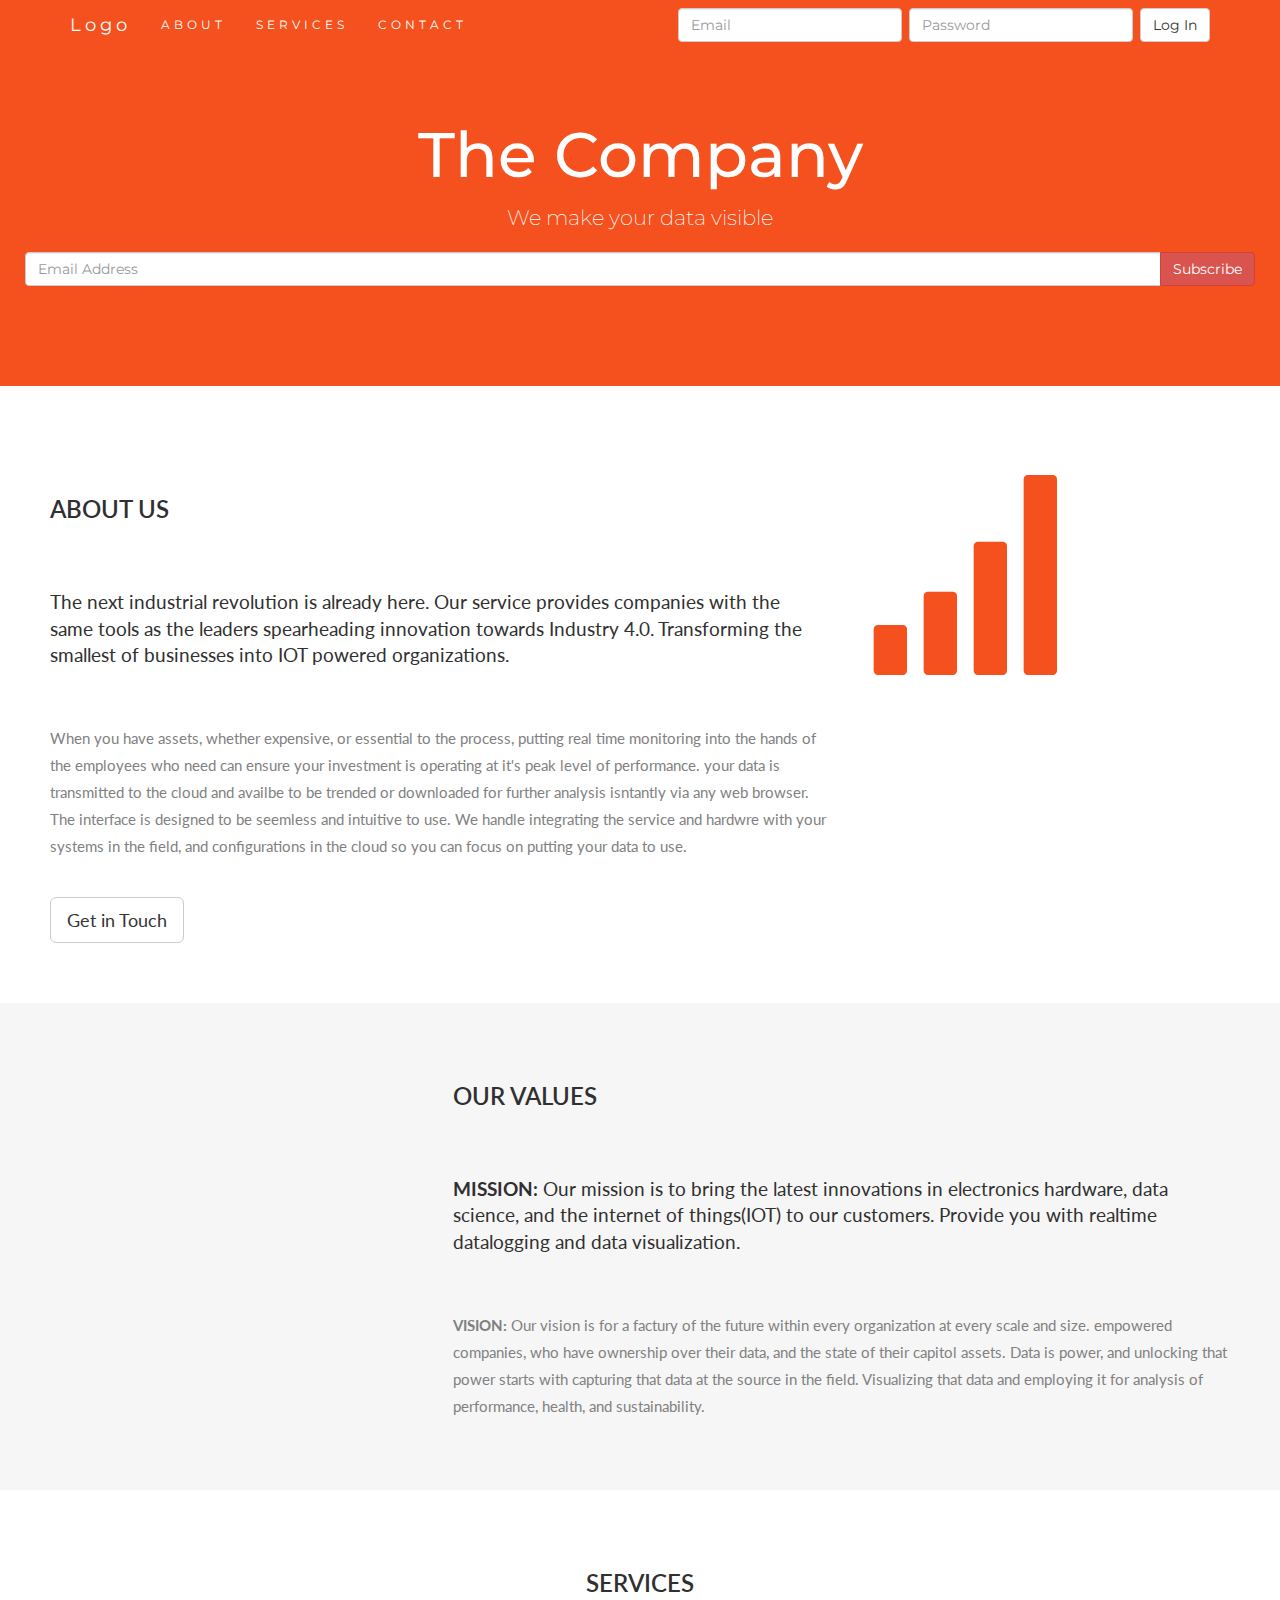
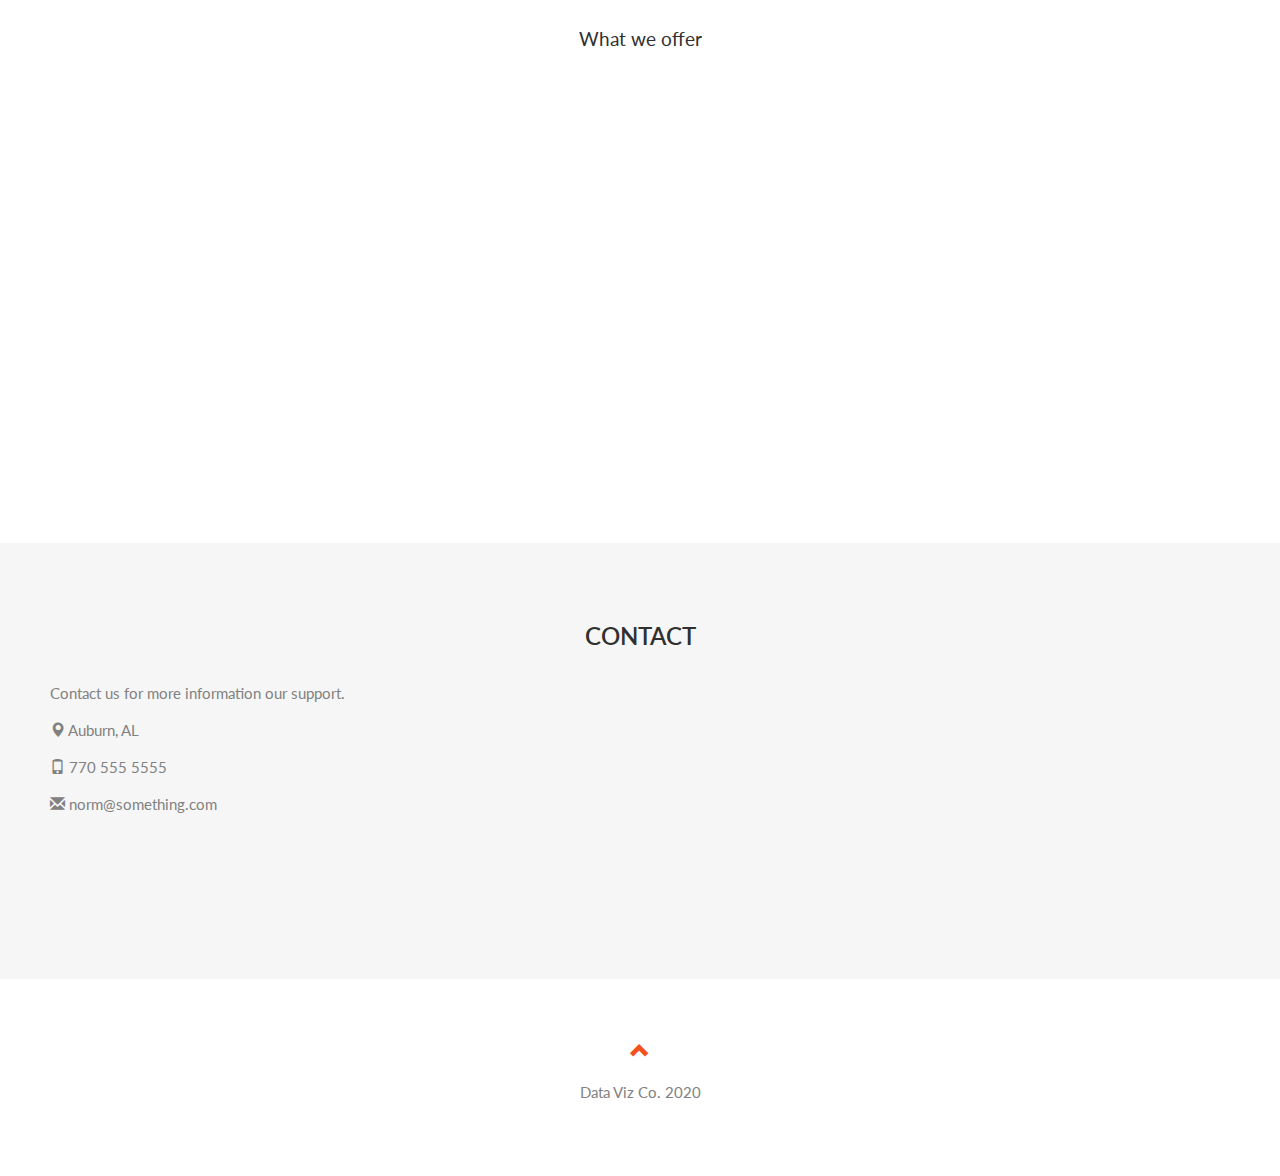
<file: index.html>
<!DOCTYPE html>
<html lang="en">
<head>
  <!-- Home Page Template -->
  <title>Data Viz Home</title>
  <meta charset="utf-8">
  <meta name="viewport" content="width=device-width, initial-scale=1">
  <link rel="icon" href="favicon.ico">
  <link rel="stylesheet" href="https://maxcdn.bootstrapcdn.com/bootstrap/3.4.1/css/bootstrap.min.css">
  <link href="https://fonts.googleapis.com/css?family=Montserrat" rel="stylesheet" type="text/css">
  <link href="https://fonts.googleapis.com/css?family=Lato" rel="stylesheet" type="text/css">
  <script src="https://ajax.googleapis.com/ajax/libs/jquery/3.4.1/jquery.min.js"></script>
  <script src="https://maxcdn.bootstrapcdn.com/bootstrap/3.4.1/js/bootstrap.min.js"></script>
  <link rel="stylesheet" type="text/css" href="index.css">
</head>
<body id="myPage" data-spy="scroll" data-target=".navbar" data-offset="60">

<nav class="navbar navbar-default navbar-fixed-top">
  <div class="container">
    <div class="navbar-header">
      <button type="button" class="navbar-toggle" data-toggle="collapse" data-target="#myNavbar">
        <span class="icon-bar"></span>
        <span class="icon-bar"></span>
        <span class="icon-bar"></span>                        
      </button>
      <a class="navbar-brand" href="#myPage">Logo</a>
    </div>
    <div class="collapse navbar-collapse" id="myNavbar">
      <ul class="nav navbar-nav navbar-left">
        <li><a href="#about">ABOUT</a></li>
        <li><a href="#services">SERVICES</a></li>
        <li><a href="#contact">CONTACT</a></li>
      </ul>
      <form class="navbar-form navbar-right" action="/login">
        <div class="form-group">
          <input type="email" class="form-control" placeholder="Email" name="email">
          <input type="password" class="form-control" placeholder="Password" name="password">
        </div>
        <button type="submit" class="btn btn-default">Log In</button>
      </form>
    </div>
  </div>
</nav>

<div class="jumbotron text-center">
  <h1>The Company</h1> 
  <p>We make your data visible</p> 
  <form>
    <div class="input-group">
      <input type="email" class="form-control" size="50" placeholder="Email Address" required>
      <div class="input-group-btn">
        <button type="button" class="btn btn-danger">Subscribe</button>
      </div>
    </div>
  </form>
</div>

<!-- Container (About Section) -->
<div id="about" class="container-fluid">
  <div class="row">
    <div class="col-sm-8">
      <h2>About Us</h2><br>
      <h4>The next industrial revolution is already here. Our service provides companies with the same tools as the 
        leaders spearheading innovation towards Industry 4.0. Transforming the smallest of 
        businesses into IOT powered organizations.
      </h4><br>
      <p>When you have assets, whether expensive, or essential to the process, putting real time 
        monitoring into the hands of the employees who need can ensure your investment is operating 
        at it's peak level of performance. your data is transmitted to the cloud and availbe to 
        be trended or downloaded for further analysis isntantly via any web browser. The interface 
        is designed to be seemless and intuitive to use. We handle integrating the service and hardwre 
        with your systems in the field, and configurations in the cloud so you can focus on 
        putting your data to use.
      </p>
      <br><button class="btn btn-default btn-lg">Get in Touch</button>
    </div>
    <div class="col-sm-4">
      <span class="glyphicon glyphicon-signal logo"></span>
    </div>
  </div>
</div>

<div class="container-fluid bg-grey">
  <div class="row">
    <div class="col-sm-4">
      <span class="glyphicon glyphicon-globe logo slideanim"></span>
    </div>
    <div class="col-sm-8">
      <h2>Our Values</h2><br>
      <h4><strong>MISSION:</strong> Our mission is to bring the latest innovations in electronics hardware, 
        data science, and the internet of things(IOT) to our customers. Provide you with realtime 
        datalogging and data visualization.
      </h4><br>
      <p><strong>VISION:</strong> Our vision is for a factury of the future within every organization at every scale and size. empowered companies, who 
        have ownership over their data, and the state of their capitol assets. Data is power, and unlocking that power starts with capturing that data 
        at the source in the field. Visualizing that data and employing it for analysis of performance, health, and sustainability.      
      </p>
    </div>
  </div>
</div>

<!-- Container (Services Section) -->
<div id="services" class="container-fluid text-center">
  <h2>SERVICES</h2>
  <h4>What we offer</h4>
  <br>
  <div class="row slideanim">
    <div class="col-sm-4">
      <span class="glyphicon glyphicon-off logo-small"></span>
      <h4>CONTROL</h4>
      <p>Real ownership of assets..</p>
    </div>
    <div class="col-sm-4">
      <span class="glyphicon glyphicon-eye-open logo-small"></span>
      <h4>VISIBILITY</h4>
      <p>Data that tells a story..</p>
    </div>
    <div class="col-sm-4">
      <span class="glyphicon glyphicon-lock logo-small"></span>
      <h4>SECURTIY</h4>
      <p>Protected and secure service..</p>
    </div>
  </div>
  <br><br>
  <div class="row slideanim">
    <div class="col-sm-4">
      <span class="glyphicon glyphicon-retweet logo-small"></span>
      <h4>REAL-TIME</h4>
      <p>Data is always current and now..</p>
    </div>
    <div class="col-sm-4">
      <span class="glyphicon glyphicon-signal logo-small"></span>
      <h4>REMOTE ACCESS</h4>
      <p>Wireless logging from the field..</p>
    </div>
    <div class="col-sm-4">
      <span class="glyphicon glyphicon-wrench logo-small"></span>
      <h4 style="color:#303030;">PREVENTION</h4>
      <p>Preventitive maintaince..</p>
    </div>
  </div>
</div>

<!-- Container (Contact Section) -->
<div id="contact" class="container-fluid bg-grey">
  <h2 class="text-center">CONTACT</h2>
  <div class="row">
    <div class="col-sm-5">
      <p>Contact us for more information our support.</p>
      <p><span class="glyphicon glyphicon-map-marker"></span> Auburn, AL</p>
      <p><span class="glyphicon glyphicon-phone"></span> 770 555 5555</p>
      <p><span class="glyphicon glyphicon-envelope"></span> norm@something.com</p>
    </div>
    <div class="col-sm-7 slideanim">
      <div class="row">
        <div class="col-sm-6 form-group">
          <input class="form-control" id="name" name="name" placeholder="Name" type="text" required>
        </div>
        <div class="col-sm-6 form-group">
          <input class="form-control" id="email" name="email" placeholder="Email" type="email" required>
        </div>
      </div>
      <textarea class="form-control" id="comments" name="comments" placeholder="Comment & Company Name" rows="5"></textarea><br>
      <div class="row">
        <div class="col-sm-12 form-group">
          <button class="btn btn-default pull-right" type="submit">Send</button>
        </div>
      </div>
    </div>
  </div>
</div>

<footer class="container-fluid text-center">
  <a href="#myPage" title="To Top">
    <span class="glyphicon glyphicon-chevron-up"></span>
  </a>
  <p>Data Viz Co. 2020</p>
</footer>

<script>
$(document).ready(function(){
  // Add smooth scrolling to all links in navbar + footer link
  $(".navbar a, footer a[href='#myPage']").on('click', function(event) {
    // Make sure this.hash has a value before overriding default behavior
    if (this.hash !== "") {
      // Prevent default anchor click behavior
      event.preventDefault();

      // Store hash
      var hash = this.hash;

      // Using jQuery's animate() method to add smooth page scroll
      // The optional number (900) specifies the number of milliseconds it takes to scroll to the specified area
      $('html, body').animate({
        scrollTop: $(hash).offset().top
      }, 900, function(){
   
        // Add hash (#) to URL when done scrolling (default click behavior)
        window.location.hash = hash;
      });
    } // End if
  });
  
  $(window).scroll(function() {
    $(".slideanim").each(function(){
      var pos = $(this).offset().top;

      var winTop = $(window).scrollTop();
        if (pos < winTop + 600) {
          $(this).addClass("slide");
        }
    });
  });
})
</script>

</body>
</html>
</file>
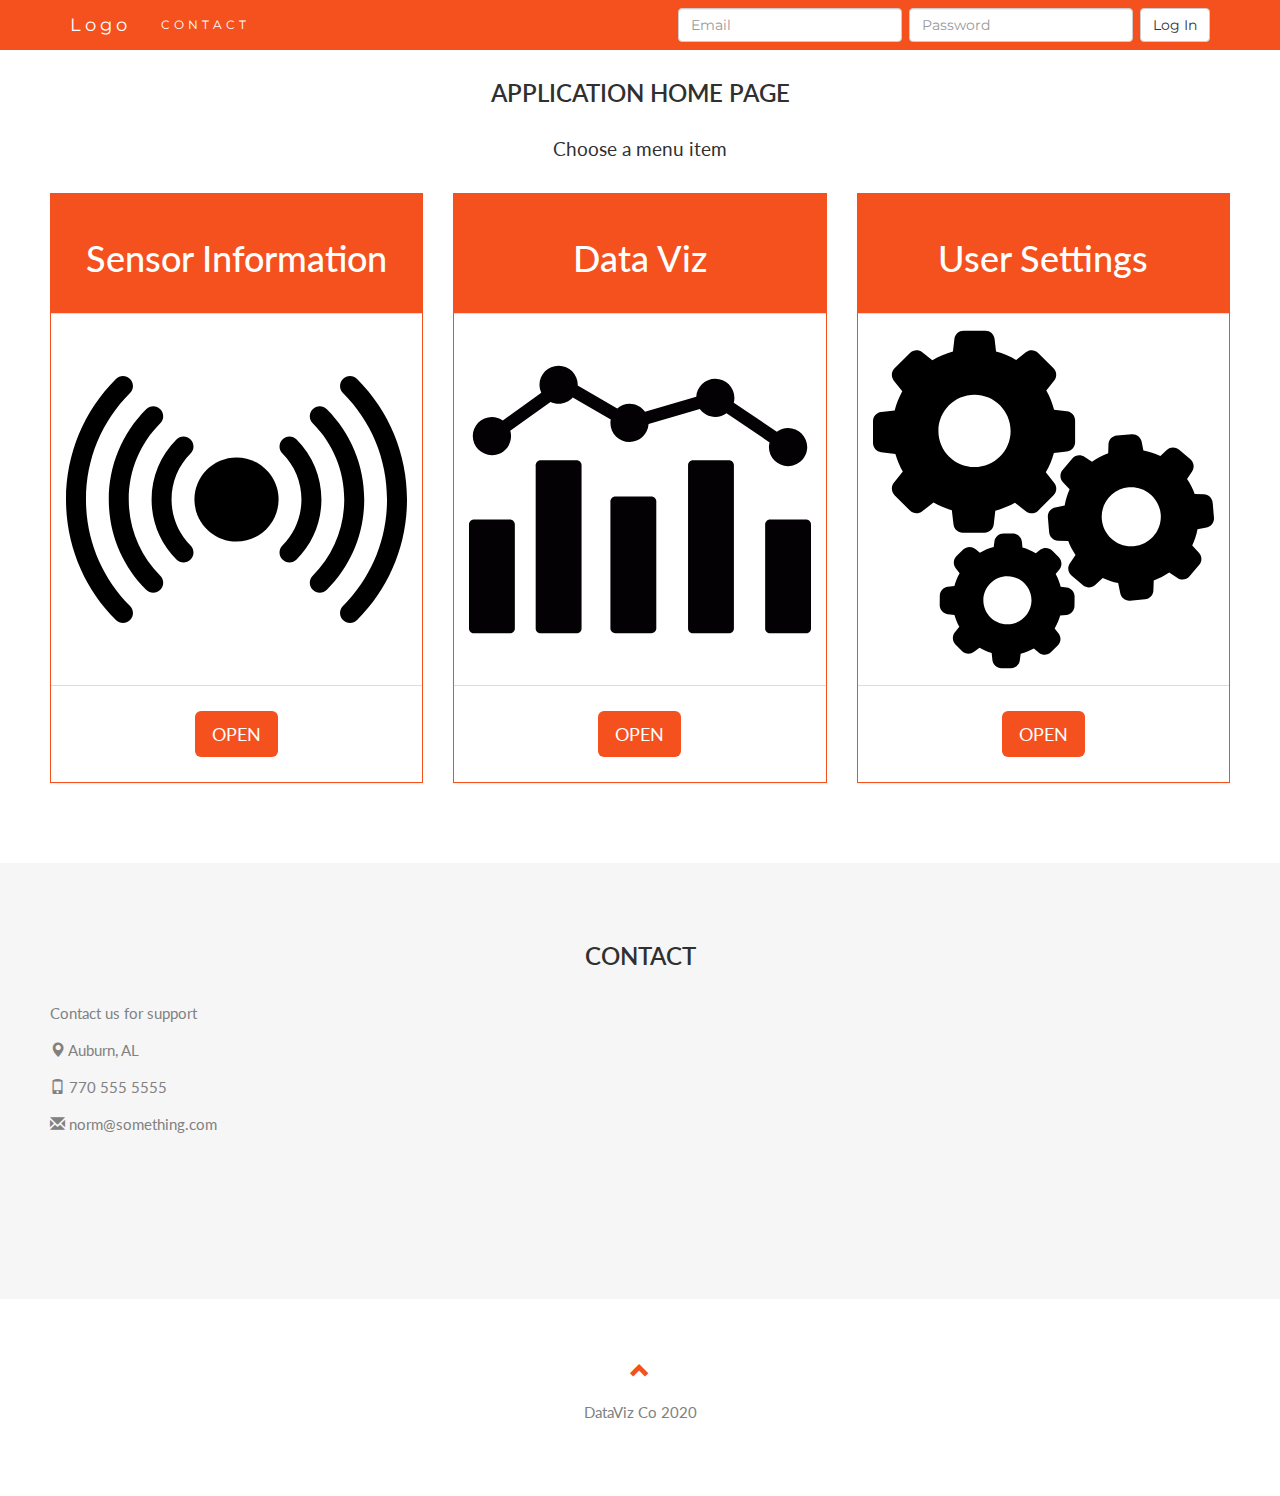
<file: appHome.html>
<!DOCTYPE html>
<html lang="en">
<head>
  <!-- Home Page Template -->
  <title>Data Viz Home</title>
  <meta charset="utf-8">
  <meta name="viewport" content="width=device-width, initial-scale=1">
  <link rel="icon" href="favicon.ico">
  <link rel="stylesheet" href="https://maxcdn.bootstrapcdn.com/bootstrap/3.4.1/css/bootstrap.min.css">
  <link href="https://fonts.googleapis.com/css?family=Montserrat" rel="stylesheet" type="text/css">
  <link href="https://fonts.googleapis.com/css?family=Lato" rel="stylesheet" type="text/css">
  <script src="https://ajax.googleapis.com/ajax/libs/jquery/3.4.1/jquery.min.js"></script>
  <script src="https://maxcdn.bootstrapcdn.com/bootstrap/3.4.1/js/bootstrap.min.js"></script>
  <link rel="stylesheet" type="text/css" href="styles/appHome.css">
</head>
<body id="myPage" data-spy="scroll" data-target=".navbar" data-offset="60">

<nav class="navbar navbar-default navbar-fixed-top">
  <div class="container">
    <div class="navbar-header">
      <button type="button" class="navbar-toggle" data-toggle="collapse" data-target="#myNavbar">
        <span class="icon-bar"></span>
        <span class="icon-bar"></span>
        <span class="icon-bar"></span>                        
      </button>
      <a class="navbar-brand" href="index.html">Logo</a>
    </div>
    <div class="collapse navbar-collapse" id="myNavbar">

      <ul class="nav navbar-nav navbar-left">
        <li><a href="#contact">CONTACT</a></li>
      </ul>
      <form class="navbar-form navbar-right" action="/login">
        <div class="form-group">
          <input type="email" class="form-control" placeholder="Email" name="email">
          <input type="password" class="form-control" placeholder="Password" name="password">
        </div>
        <button type="submit" class="btn btn-default">Log In</button>
      </form>
    </div>
  </div>
</nav>


<!-- Container (Menu Section) -->
<div id="pricing" class="container-fluid">
  <div class="text-center">
    <h2>Application Home Page</h2>
    <h4>Choose a menu item</h4>
  </div>
  <div class="row">
    <div class="col-sm-4 col-xs-12">
      <div class="panel panel-default text-center">
        <div class="panel-heading">
          <h1>Sensor Information</h1>
        </div>
        <div class="panel-body">
            <img src="media/sensorIcon.svg" class="img-responsive">
        </div>
        <div class="panel-footer">
          <button class="btn btn-lg" onclick="location.href='dataViz.html'">OPEN</button>
        </div>
      </div>      
    </div>

    <div class="col-sm-4 col-xs-12">
      <div class="panel panel-default text-center">
        <div class="panel-heading">
          <h1>Data Viz</h1>
        </div>
        <div class="panel-body">
          <img src="media/chartIcon.svg" class="img-responsive">
        </div>
        <div class="panel-footer">
          <button class="btn btn-lg" onclick="location.href='dataViz.html'">OPEN</button>
        </div>
      </div>      
    </div>

    <div class="col-sm-4 col-xs-12">
      <div class="panel panel-default text-center">
        <div class="panel-heading">
          <h1>User Settings</h1>
        </div>
        <div class="panel-body">
            <img src="media/settingIcon.svg" class="img-responsive">
        </div>
        <div class="panel-footer">
          <button class="btn btn-lg" onclick="location.href='dataViz.html'">OPEN</button>
        </div>
      </div>      
    </div>    
  </div>
</div>

<!-- Container (Contact Section) -->
<div id="contact" class="container-fluid bg-grey">
  <h2 class="text-center">CONTACT</h2>
  <div class="row">
    <div class="col-sm-5">
      <p>Contact us for support</p>
      <p><span class="glyphicon glyphicon-map-marker"></span> Auburn, AL</p>
      <p><span class="glyphicon glyphicon-phone"></span> 770 555 5555</p>
      <p><span class="glyphicon glyphicon-envelope"></span> norm@something.com</p>
    </div>
    <div class="col-sm-7 slideanim">
      <div class="row">
        <div class="col-sm-6 form-group">
          <input class="form-control" id="name" name="name" placeholder="Name" type="text" required>
        </div>
        <div class="col-sm-6 form-group">
          <input class="form-control" id="email" name="email" placeholder="Email" type="email" required>
        </div>
      </div>
      <textarea class="form-control" id="comments" name="comments" placeholder="Comment & Company Name" rows="5"></textarea><br>
      <div class="row">
        <div class="col-sm-12 form-group">
          <button class="btn btn-default pull-right" type="submit">Send</button>
        </div>
      </div>
    </div>
  </div>
</div>

<footer class="container-fluid text-center">
  <a href="#myPage" title="To Top">
    <span class="glyphicon glyphicon-chevron-up"></span>
  </a>
  <p>DataViz Co 2020</p>
</footer>

<script>
$(document).ready(function(){
  // Add smooth scrolling to all links in navbar + footer link
  $(".navbar a, footer a[href='#myPage']").on('click', function(event) {
    // Make sure this.hash has a value before overriding default behavior
    if (this.hash !== "") {
      // Prevent default anchor click behavior
      event.preventDefault();

      // Store hash
      var hash = this.hash;

      // Using jQuery's animate() method to add smooth page scroll
      // The optional number (900) specifies the number of milliseconds it takes to scroll to the specified area
      $('html, body').animate({
        scrollTop: $(hash).offset().top
      }, 900, function(){
   
        // Add hash (#) to URL when done scrolling (default click behavior)
        window.location.hash = hash;
      });
    } // End if
  });
  
  $(window).scroll(function() {
    $(".slideanim").each(function(){
      var pos = $(this).offset().top;

      var winTop = $(window).scrollTop();
        if (pos < winTop + 600) {
          $(this).addClass("slide");
        }
    });
  });
})
</script>

</body>
</html>
</file>
<file: index.css>
body {
    font: 400 15px Lato, sans-serif;
    line-height: 1.8;
    color: #818181;
  }
  h2 {
    font-size: 24px;
    text-transform: uppercase;
    color: #303030;
    font-weight: 600;
    margin-bottom: 30px;
  }
  h4 {
    font-size: 19px;
    line-height: 1.375em;
    color: #303030;
    font-weight: 400;
    margin-bottom: 30px;
  }  
  .jumbotron {
    background-color: #f4511e;
    color: #fff;
    padding: 100px 25px;
    font-family: Montserrat, sans-serif;
  }
  .container-fluid {
    padding: 60px 50px;
  }
  .bg-grey {
    background-color: #f6f6f6;
  }
  .logo-small {
    color: #f4511e;
    font-size: 50px;
  }
  .logo {
    color: #f4511e;
    font-size: 200px;
  }
  .thumbnail {
    padding: 0 0 15px 0;
    border: none;
    border-radius: 0;
  }
  .thumbnail img {
    width: 100%;
    height: 100%;
    margin-bottom: 10px;
  }
  .carousel-control.right, .carousel-control.left {
    background-image: none;
    color: #f4511e;
  }
  .carousel-indicators li {
    border-color: #f4511e;
  }
  .carousel-indicators li.active {
    background-color: #f4511e;
  }
  .item h4 {
    font-size: 19px;
    line-height: 1.375em;
    font-weight: 400;
    font-style: italic;
    margin: 70px 0;
  }
  .item span {
    font-style: normal;
  }
  .panel {
    border: 1px solid #f4511e; 
    border-radius:0 !important;
    transition: box-shadow 0.5s;
  }
  .panel:hover {
    box-shadow: 5px 0px 40px rgba(0,0,0, .2);
  }
  .panel-footer .btn:hover {
    border: 1px solid #f4511e;
    background-color: #fff !important;
    color: #f4511e;
  }
  .panel-heading {
    color: #fff !important;
    background-color: #f4511e !important;
    padding: 25px;
    border-bottom: 1px solid transparent;
    border-top-left-radius: 0px;
    border-top-right-radius: 0px;
    border-bottom-left-radius: 0px;
    border-bottom-right-radius: 0px;
  }
  .panel-footer {
    background-color: white !important;
  }
  .panel-footer h3 {
    font-size: 32px;
  }
  .panel-footer h4 {
    color: #aaa;
    font-size: 14px;
  }
  .panel-footer .btn {
    margin: 15px 0;
    background-color: #f4511e;
    color: #fff;
  }
  .navbar {
    margin-bottom: 0;
    background-color: #f4511e;
    z-index: 9999;
    border: 0;
    font-size: 12px !important;
    line-height: 1.42857143 !important;
    letter-spacing: 4px;
    border-radius: 0;
    font-family: Montserrat, sans-serif;
  }
  .navbar li a, .navbar .navbar-brand {
    color: #fff !important;
  }
  .navbar-nav li a:hover, .navbar-nav li.active a {
    color: #f4511e !important;
    background-color: #fff !important;
  }
  .navbar-default .navbar-toggle {
    border-color: transparent;
    color: #fff !important;
  }
  footer .glyphicon {
    font-size: 20px;
    margin-bottom: 20px;
    color: #f4511e;
  }
  .slideanim {visibility:hidden;}
  .slide {
    animation-name: slide;
    -webkit-animation-name: slide;
    animation-duration: 1s;
    -webkit-animation-duration: 1s;
    visibility: visible;
  }
  @keyframes slide {
    0% {
      opacity: 0;
      transform: translateY(70%);
    } 
    100% {
      opacity: 1;
      transform: translateY(0%);
    }
  }
  @-webkit-keyframes slide {
    0% {
      opacity: 0;
      -webkit-transform: translateY(70%);
    } 
    100% {
      opacity: 1;
      -webkit-transform: translateY(0%);
    }
  }
  @media screen and (max-width: 768px) {
    .col-sm-4 {
      text-align: center;
      margin: 25px 0;
    }
    .btn-lg {
      width: 100%;
      margin-bottom: 35px;
    }
  }
  @media screen and (max-width: 480px) {
    .logo {
      font-size: 150px;
    }
  }
</file>
<file: styles/appHome.css>
body {
    font: 400 15px Lato, sans-serif;
    line-height: 1.8;
    color: #818181;
  }
  h2 {
    font-size: 24px;
    text-transform: uppercase;
    color: #303030;
    font-weight: 600;
    margin-bottom: 30px;
  }
  h4 {
    font-size: 19px;
    line-height: 1.375em;
    color: #303030;
    font-weight: 400;
    margin-bottom: 30px;
  }  
  .jumbotron {
    background-color: #f4511e;
    color: #fff;
    padding: 100px 25px;
    font-family: Montserrat, sans-serif;
  }
  .container-fluid {
    padding: 60px 50px;
  }
  .bg-grey {
    background-color: #f6f6f6;
  }
  .logo-small {
    color: #f4511e;
    font-size: 50px;
  }
  .logo {
    color: #f4511e;
    font-size: 200px;
  }
  .thumbnail {
    padding: 0 0 15px 0;
    border: none;
    border-radius: 0;
  }
  .thumbnail img {
    width: 100%;
    height: 100%;
    margin-bottom: 10px;
  }
  .carousel-control.right, .carousel-control.left {
    background-image: none;
    color: #f4511e;
  }
  .carousel-indicators li {
    border-color: #f4511e;
  }
  .carousel-indicators li.active {
    background-color: #f4511e;
  }
  .item h4 {
    font-size: 19px;
    line-height: 1.375em;
    font-weight: 400;
    font-style: italic;
    margin: 70px 0;
  }
  .item span {
    font-style: normal;
  }
  .panel {
    border: 1px solid #f4511e; 
    border-radius:0 !important;
    transition: box-shadow 0.5s;
  }
  .panel:hover {
    box-shadow: 5px 0px 40px rgba(0,0,0, .2);
  }
  .panel-footer .btn:hover {
    border: 1px solid #f4511e;
    background-color: #fff !important;
    color: #f4511e;
  }
  .panel-heading {
    color: #fff !important;
    background-color: #f4511e !important;
    padding: 25px;
    border-bottom: 1px solid transparent;
    border-top-left-radius: 0px;
    border-top-right-radius: 0px;
    border-bottom-left-radius: 0px;
    border-bottom-right-radius: 0px;
  }
  .panel-footer {
    background-color: white !important;
  }
  .panel-footer h3 {
    font-size: 32px;
  }
  .panel-footer h4 {
    color: #aaa;
    font-size: 14px;
  }
  .panel-footer .btn {
    margin: 15px 0;
    background-color: #f4511e;
    color: #fff;
  }
  .navbar {
    margin-bottom: 0;
    background-color: #f4511e;
    z-index: 9999;
    border: 0;
    font-size: 12px !important;
    line-height: 1.42857143 !important;
    letter-spacing: 4px;
    border-radius: 0;
    font-family: Montserrat, sans-serif;
  }
  .navbar li a, .navbar .navbar-brand {
    color: #fff !important;
  }
  .navbar-nav li a:hover, .navbar-nav li.active a {
    color: #f4511e !important;
    background-color: #fff !important;
  }
  .navbar-default .navbar-toggle {
    border-color: transparent;
    color: #fff !important;
  }
  footer .glyphicon {
    font-size: 20px;
    margin-bottom: 20px;
    color: #f4511e;
  }
  .slideanim {visibility:hidden;}
  .slide {
    animation-name: slide;
    -webkit-animation-name: slide;
    animation-duration: 1s;
    -webkit-animation-duration: 1s;
    visibility: visible;
  }
  @keyframes slide {
    0% {
      opacity: 0;
      transform: translateY(70%);
    } 
    100% {
      opacity: 1;
      transform: translateY(0%);
    }
  }
  @-webkit-keyframes slide {
    0% {
      opacity: 0;
      -webkit-transform: translateY(70%);
    } 
    100% {
      opacity: 1;
      -webkit-transform: translateY(0%);
    }
  }
  @media screen and (max-width: 768px) {
    .col-sm-4 {
      text-align: center;
      margin: 25px 0;
    }
    .btn-lg {
      width: 100%;
      margin-bottom: 35px;
    }
  }
  @media screen and (max-width: 480px) {
    .logo {
      font-size: 150px;
    }
  }
</file>
